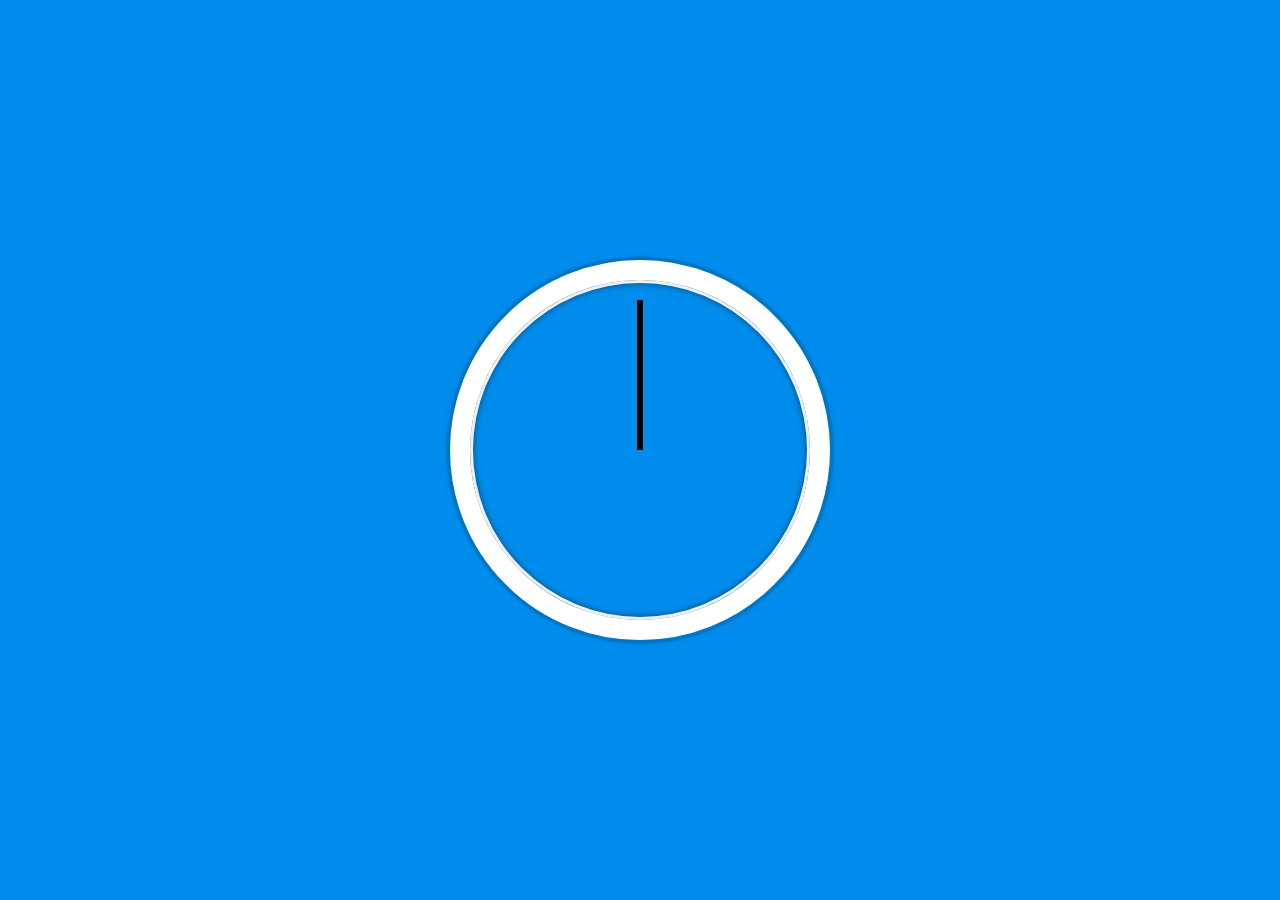
<file: index.html>
<!DOCTYPE html>
<html lang="en">
  <head>
    <meta charset="UTF-8" />
    <title>JS + CSS Clock</title>
    <link rel="icon" href="https://fav.farm/🔥" />
  </head>
  <body>
    <div class="clock">
      <div class="clock-face">
        <div class="hand hour-hand"></div>
        <div class="hand min-hand"></div>
        <div class="hand second-hand"></div>

      </div>
    </div>

    <style>
      html {
        background: #018ded url(https://unsplash.it/1500/1000?image=881&blur=5);
        background-size: cover;
        font-family: "helvetica neue";
        text-align: center;
        font-size: 10px;
      }

      .hour-number {
        position: absolute;
        top: 50%;
        left: 50%;
        font-size: 2rem;
        color: white;
        transform: translate(-50%, -150%) rotate(var(--deg) deg);
      }

      body {
        margin: 0;
        font-size: 2rem;
        display: flex;
        flex: 1;
        min-height: 100vh;
        align-items: center;
      }

      .clock {
        width: 30rem;
        height: 30rem;
        border: 20px solid white;
        border-radius: 50%;
        margin: 50px auto;
        position: relative;
        padding: 2rem;
        box-shadow: 0 0 0 4px rgba(0, 0, 0, 0.1), inset 0 0 0 3px #efefef,
          inset 0 0 10px black, 0 0 10px rgba(0, 0, 0, 0.2);
      }

      .clock-face {
        position: relative;
        width: 100%;
        height: 100%;
        transform: translateY(
          -3px
        ); /* account for the height of the clock hands */
      }

      .hand {
        width: 50%;
        height: 6px;
        background: black;
        position: absolute;
        top: 50%;
        transform-origin: 100%;
        transform: rotate(90deg);
        transition: all 0.05s;
        transition-timing-function: cubic-bezier(0.1, 2.7, 0.58, 1);
      }
    </style>

    <script>
      const secondHand = document.querySelector("div.second-hand");
      const minuteHand = document.querySelector("div.min-hand");
      const hourHand = document.querySelector("div.hour-hand");
      function timer() {
        const time = new Date();

        const seconds = time.getSeconds();
        const minutes = time.getMinutes();
        const hours = time.getHours();

        const secondDegrees = (seconds / 60) * 360 + 90;
        const minuteDegrees = (minutes / 60) * 360 + 90;
        const hourDegrees = (hours / 60) * 360 + 90;

        // console.log(secondDegrees);

        console.log(seconds);

        secondHand.style.transform = `rotate(${secondDegrees}deg)`;
        minuteHand.style.transform = `rotate(${minuteDegrees}deg)`;
        hourHand.style.transform = `rotate(${hourDegrees}deg)`;
      }
      setInterval(timer, 1000);
    </script>
  </body>
</html>
</file>
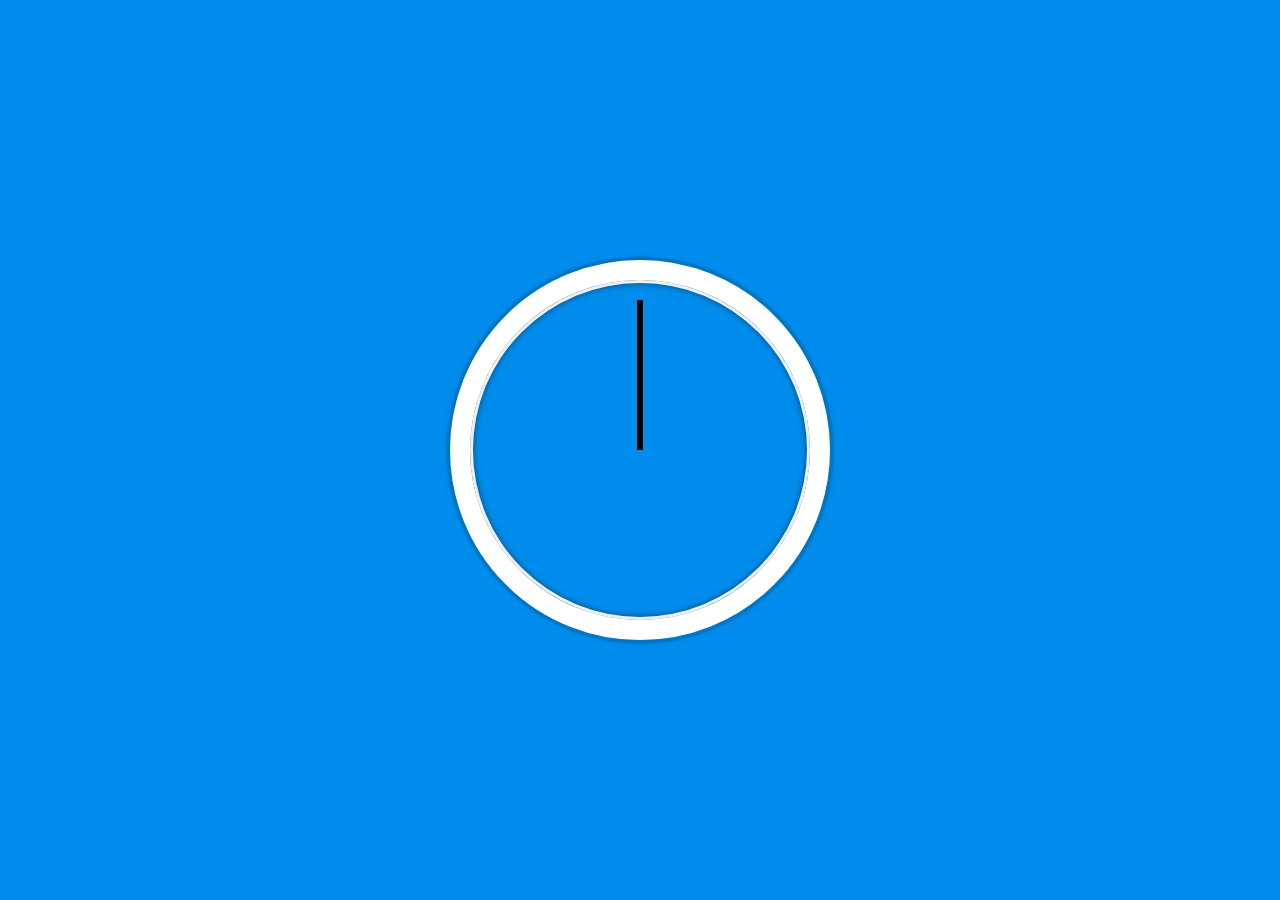
<file: 02 - JS and CSS Clock/index.html>
<!DOCTYPE html>
<html lang="en">
  <head>
    <meta charset="UTF-8" />
    <title>JS + CSS Clock</title>
    <link rel="icon" href="https://fav.farm/🔥" />
  </head>
  <body>
    <div class="clock">
      <div class="clock-face">
        <div class="hand hour-hand"></div>
        <div class="hand min-hand"></div>
        <div class="hand second-hand"></div>

        <!-- Add hour numbers -->
        <!-- <div class="hour-number" style="--deg: 0">12</div>
        <div class="hour-number" style="--deg: 30">1</div>
        <div class="hour-number" style="--deg: 60">2</div> -->
        <!-- ... Repeat for numbers 3 to 11 -->
      </div>
    </div>

    <style>
      html {
        background: #018ded url(https://unsplash.it/1500/1000?image=881&blur=5);
        background-size: cover;
        font-family: "helvetica neue";
        text-align: center;
        font-size: 10px;
      }

      .hour-number {
        position: absolute;
        top: 50%;
        left: 50%;
        font-size: 2rem;
        color: white;
        transform: translate(-50%, -150%) rotate(var(--deg) deg);
      }

      body {
        margin: 0;
        font-size: 2rem;
        display: flex;
        flex: 1;
        min-height: 100vh;
        align-items: center;
      }

      .clock {
        width: 30rem;
        height: 30rem;
        border: 20px solid white;
        border-radius: 50%;
        margin: 50px auto;
        position: relative;
        padding: 2rem;
        box-shadow: 0 0 0 4px rgba(0, 0, 0, 0.1), inset 0 0 0 3px #efefef,
          inset 0 0 10px black, 0 0 10px rgba(0, 0, 0, 0.2);
      }

      .clock-face {
        position: relative;
        width: 100%;
        height: 100%;
        transform: translateY(
          -3px
        ); /* account for the height of the clock hands */
      }

      .hand {
        width: 50%;
        height: 6px;
        background: black;
        position: absolute;
        top: 50%;
        transform-origin: 100%;
        transform: rotate(90deg);
        transition: all 0.05s;
        transition-timing-function: cubic-bezier(0.1, 2.7, 0.58, 1);
      }
    </style>

    <script>
      const secondHand = document.querySelector("div.second-hand");
      const minuteHand = document.querySelector("div.min-hand");
      const hourHand = document.querySelector("div.hour-hand");
      function timer() {
        const time = new Date();

        const seconds = time.getSeconds();
        const minutes = time.getMinutes();
        const hours = time.getHours();

        const secondDegrees = (seconds / 60) * 360 + 90;
        const minuteDegrees = (minutes / 60) * 360 + 90;
        const hourDegrees = (hours / 60) * 360 + 90;

        // console.log(secondDegrees);

        console.log(seconds);

        secondHand.style.transform = `rotate(${secondDegrees}deg)`;
        minuteHand.style.transform = `rotate(${minuteDegrees}deg)`;
        hourHand.style.transform = `rotate(${hourDegrees}deg)`;
      }
      setInterval(timer, 1000);
    </script>
  </body>
</html>
</file>
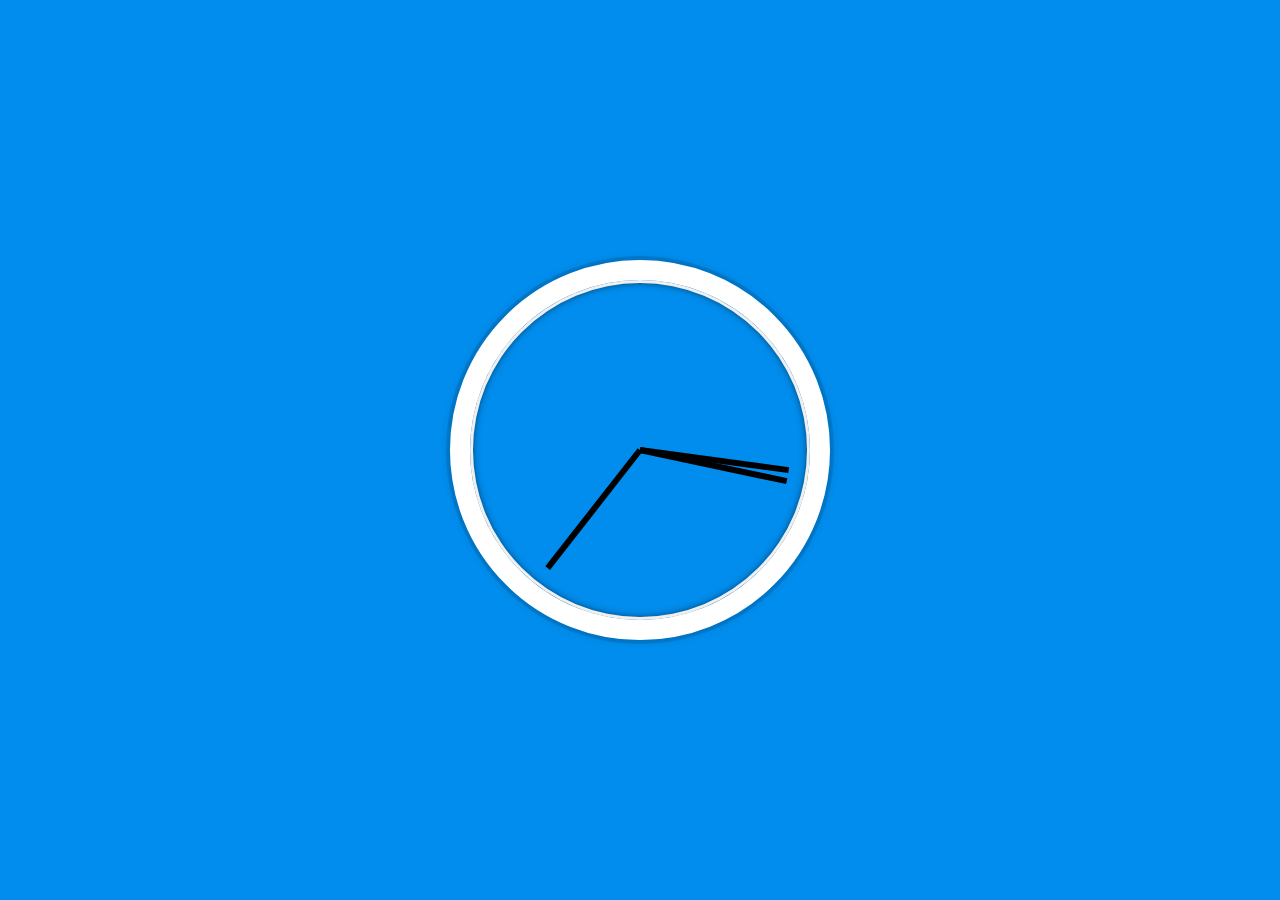
<file: index-FINISHED.html>
<!DOCTYPE html>
<html lang="en">
<head>
  <meta charset="UTF-8">
  <title>JS + CSS Clock</title>
  <link rel="icon" href="https://fav.farm/✅" />
</head>
<body>


    <div class="clock">
      <div class="clock-face">
        <div class="hand hour-hand"></div>
        <div class="hand min-hand"></div>
        <div class="hand second-hand"></div>
      </div>
    </div>


  <style>
    html {
      background: #018DED url(https://unsplash.it/1500/1000?image=881&blur=5);
      background-size: cover;
      font-family: 'helvetica neue';
      text-align: center;
      font-size: 10px;
    }

    body {
      margin: 0;
      font-size: 2rem;
      display: flex;
      flex: 1;
      min-height: 100vh;
      align-items: center;
    }

    .clock {
      width: 30rem;
      height: 30rem;
      border: 20px solid white;
      border-radius: 50%;
      margin: 50px auto;
      position: relative;
      padding: 2rem;
      box-shadow:
        0 0 0 4px rgba(0,0,0,0.1),
        inset 0 0 0 3px #EFEFEF,
        inset 0 0 10px black,
        0 0 10px rgba(0,0,0,0.2);
    }

    .clock-face {
      position: relative;
      width: 100%;
      height: 100%;
      transform: translateY(-3px); /* account for the height of the clock hands */
    }

    .hand {
      width: 50%;
      height: 6px;
      background: black;
      position: absolute;
      top: 50%;
      transform-origin: 100%;
      transform: rotate(90deg);
      transition: all 0.05s;
      transition-timing-function: cubic-bezier(0.1, 2.7, 0.58, 1);
    }
</style>

<script>
  const secondHand = document.querySelector('.second-hand');
  const minsHand = document.querySelector('.min-hand');
  const hourHand = document.querySelector('.hour-hand');

  function setDate() {
    const now = new Date();

    const seconds = now.getSeconds();
    const secondsDegrees = ((seconds / 60) * 360) + 90;
    secondHand.style.transform = `rotate(${secondsDegrees}deg)`;

    const mins = now.getMinutes();
    const minsDegrees = ((mins / 60) * 360) + ((seconds/60)*6) + 90;
    minsHand.style.transform = `rotate(${minsDegrees}deg)`;

    const hour = now.getHours();
    const hourDegrees = ((hour / 12) * 360) + ((mins/60)*30) + 90;
    hourHand.style.transform = `rotate(${hourDegrees}deg)`;
  }

  setInterval(setDate, 1000);

  setDate();

</script>
</body>
</html>
</file>
